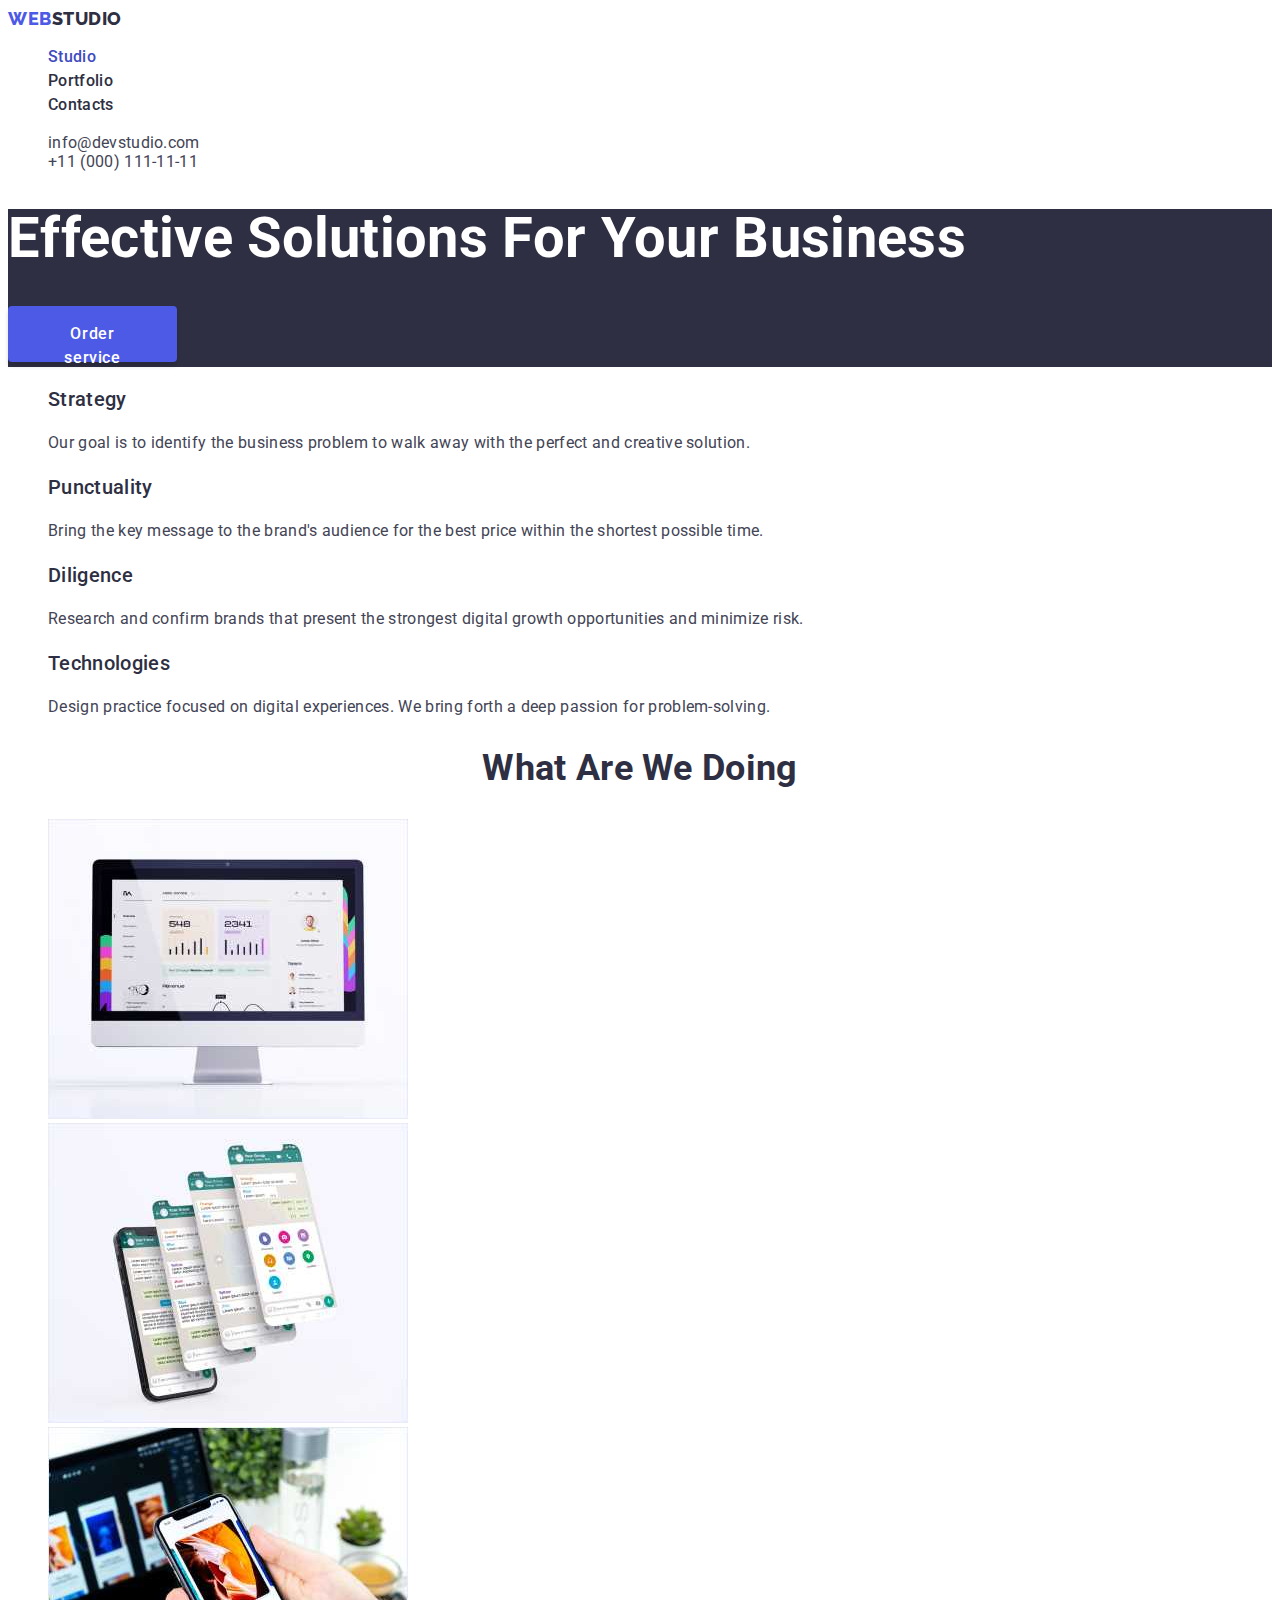
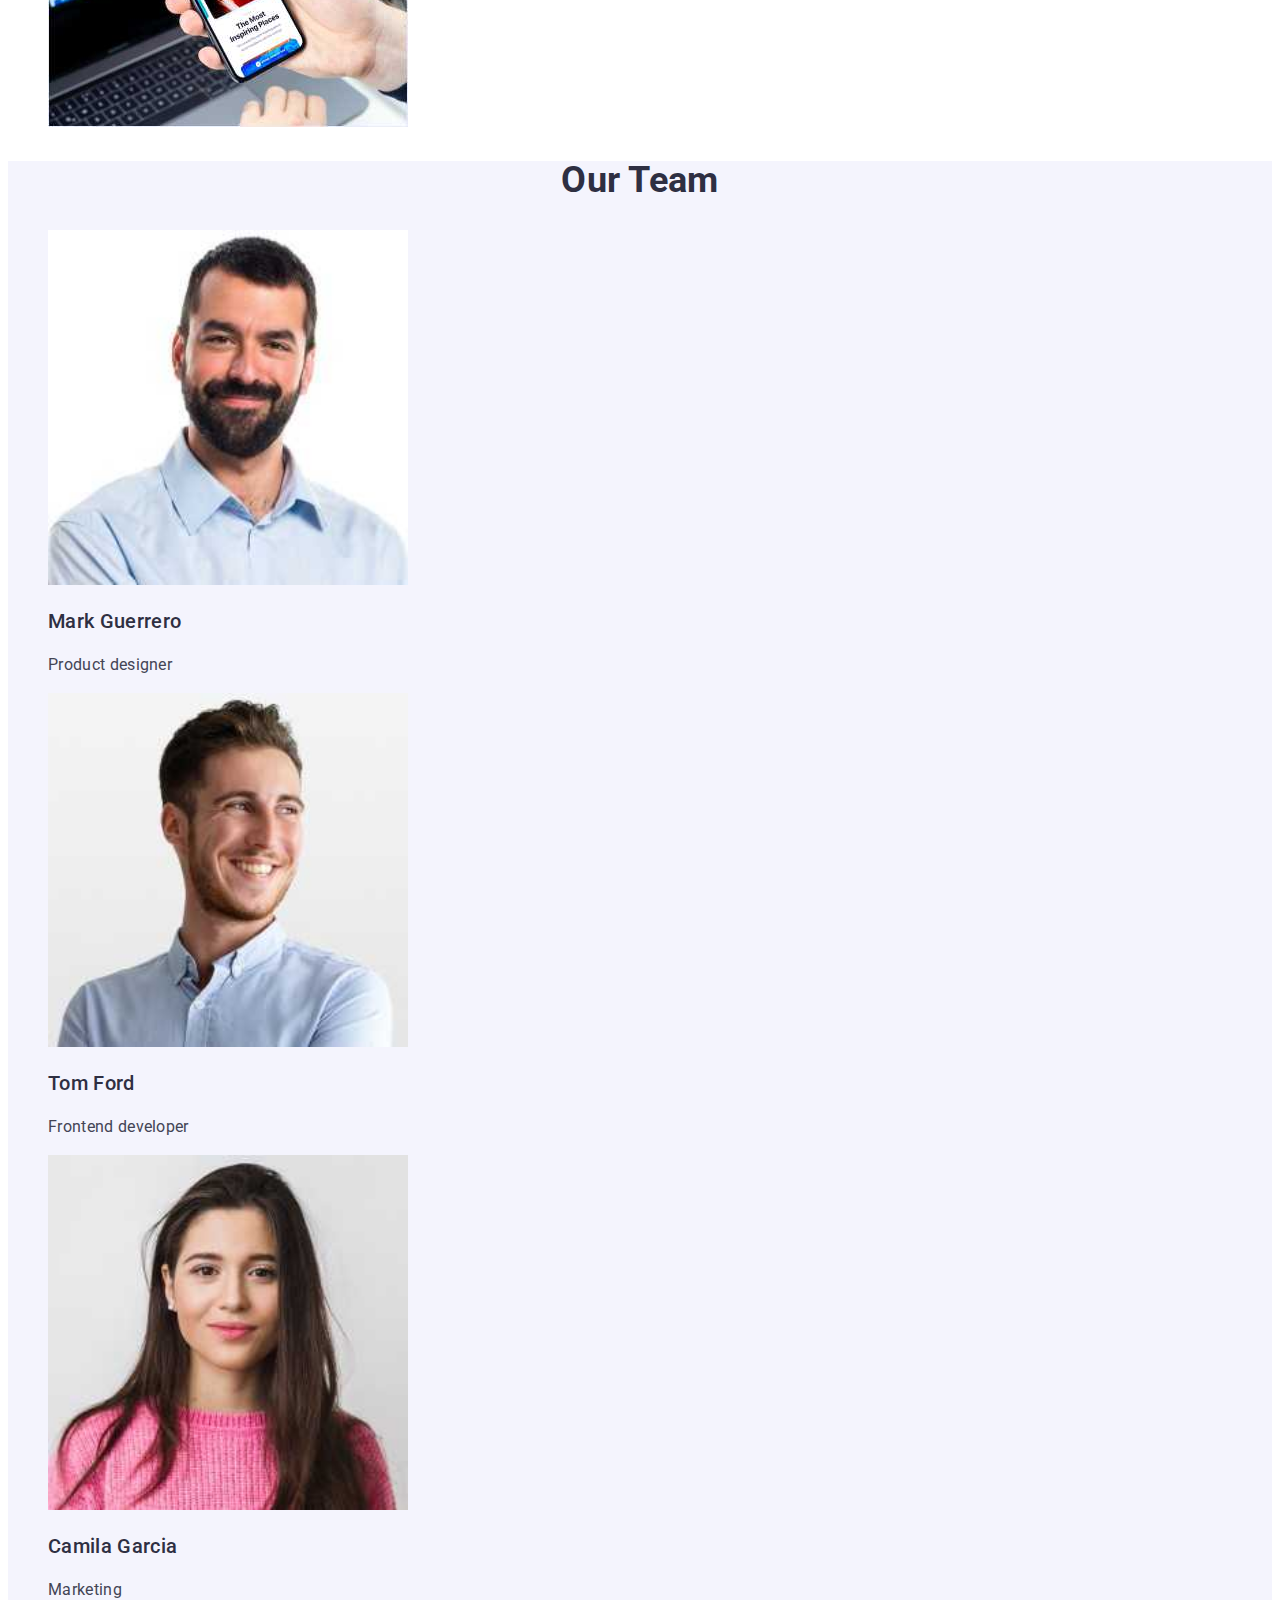
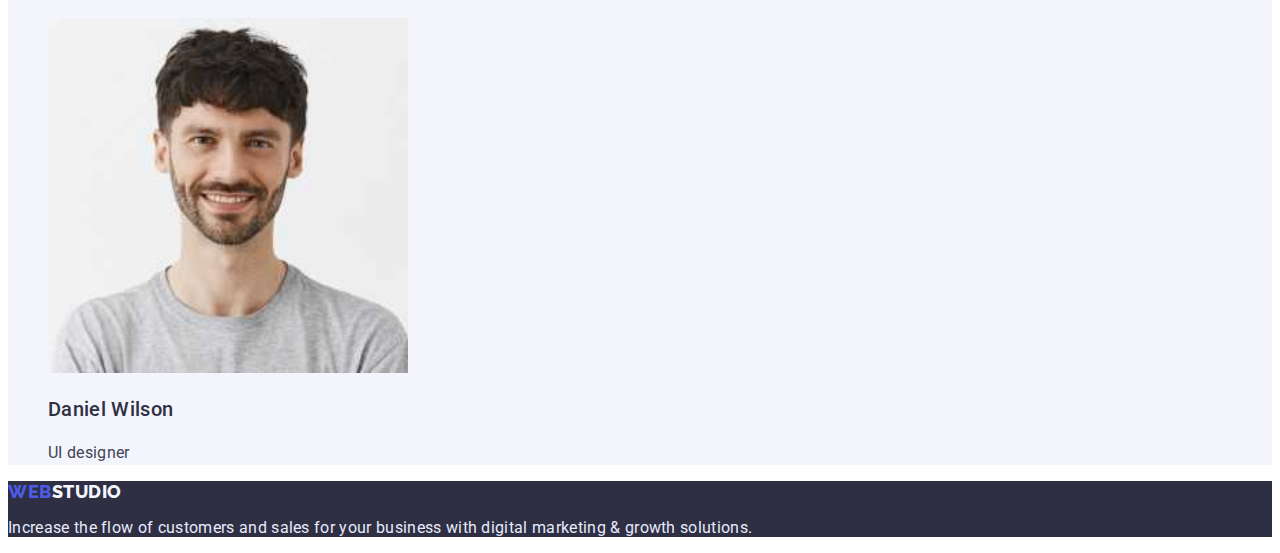
<file: index.html>
<!DOCTYPE html>
<html lang="en">

<head>
  <meta charset="UTF-8">
  <meta http-equiv="X-UA-Compatible" content="IE=edge">
  <meta name="viewport" content="width=device-width, initial-scale=1.0">
  <title>Web studio</title>
  <link href="https://fonts.googleapis.com" rel="preconnect">
  <link href="https://fonts.gstatic.com" rel="preconnect" crossorigin>
  <link href="https://fonts.googleapis.com/css2?family=Raleway:wght@800&family=Roboto:wght@400;500;700&display=swap"
    rel="stylesheet">
  <link href="./css/styles.css" rel="stylesheet">
</head>

<body>

  <header>
    <nav>
      <!-- logo -->
      <a class="logo" href="./index.html"><span class="logo-web">WEB</span>STUDIO</a>
      <ul class="site-nav list">
        <li><a class="link current" href="#">Studio</a></li>
        <li><a class="link" href="./portfolio.html">Portfolio</a></li>
        <li><a class="link" href="#">Contacts</a></li>
      </ul>
      <address>
        <ul class="contacts-list list">
          <li><a class="link" href="mailto:info@devstudio.com">info@devstudio.com</a></li>
          <li><a class="link" href="tel:+110001111111">+11 (000) 111-11-11</a></li>
        </ul>
      </address>
    </nav>
  </header>

  <main>
    <section class="hero">
      <h1 class="hero-slogan">Effective solutions for your business</h1>
      <button class="order-button btn" type="button">Order service</button>
    </section>

    <section class="advantages-block selection">
      <h2 hidden>Our advantages</h2>
      <ul class="advantages-list list">
        <li class="advantages-item">
          <h3 class="subtitle">Strategy</h3>
          <p class="text">Our goal is to identify the business problem to walk away with the perfect and
            creative solution.</p>
        </li>
        <li class="advantages-item">
          <h3 class="subtitle">Punctuality</h3>
          <p class="text">Bring the key message to the brand's audience for the best price within the
            shortest possible time.</p>
        </li>
        <li class="advantages-item">
          <h3 class="subtitle">Diligence</h3>
          <p class="text">Research and confirm brands that present the strongest digital growth opportunities
            and minimize risk.</p>
        </li>
        <li class="advantages-item">
          <h3 class="subtitle">Technologies</h3>
          <p class="text">Design practice focused on digital experiences. We bring forth a deep passion for
            problem-solving.
          </p>
        </li>
      </ul>
    </section>

    <section class="works-block selection">
      <h2 class="title">What are we doing</h2>
      <ul class="works-list list">
        <li>
          <img class="works-item" src=" ./images/what-are-we-doing1.jpg" alt="Desktop" width="360">
        </li>
        <li>
          <img class="works-item" src="./images/what-are-we-doing2.jpg" alt="SmartPhone" width="360">
        </li>
        <li>
          <img class="works-item" src="./images/what-are-we-doing3.jpg" alt="Phablet" width="360">
        </li>
      </ul>
    </section>

    <section class="team-block selection">
      <h2 class="title">Our team</h2>
      <ul class="team-list list">
        <li>
          <img class="team-item" src="./images/team-card1.jpg" width="360" alt="Mark Guerrero">
          <h3 class="subtitle">Mark Guerrero</h3>
          <p class="text">Product designer</p>
        </li>
        <li>
          <img class="team-item" src="./images/team-card2.jpg" width="360" alt="Tom Ford">
          <h3 class="subtitle">Tom Ford</h3>
          <p class="text">Frontend developer</p>
        </li>
        <li>
          <img class="team-item" src="./images/team-card3.jpg" width="360" alt="Camila Garcia">
          <h3 class="subtitle">Camila Garcia</h3>
          <p class="text">Marketing</p>
        </li>
        <li>
          <img class="team-item" src="./images/team-card4.jpg" width="360" alt="Daniel Wilson">
          <h3 class="subtitle">Daniel Wilson</h3>
          <p class="text">UI designer</p>
        </li>
      </ul>
    </section>
  </main>

  <footer class="footer">
    <a class="logo" href="./index.html"><span class="logo-web">WEB</span>STUDIO</a>
    <p class="motto">Increase the flow of customers and sales for your business with digital marketing & growth
      solutions.</p>
  </footer>
</body>

</html>
</file>
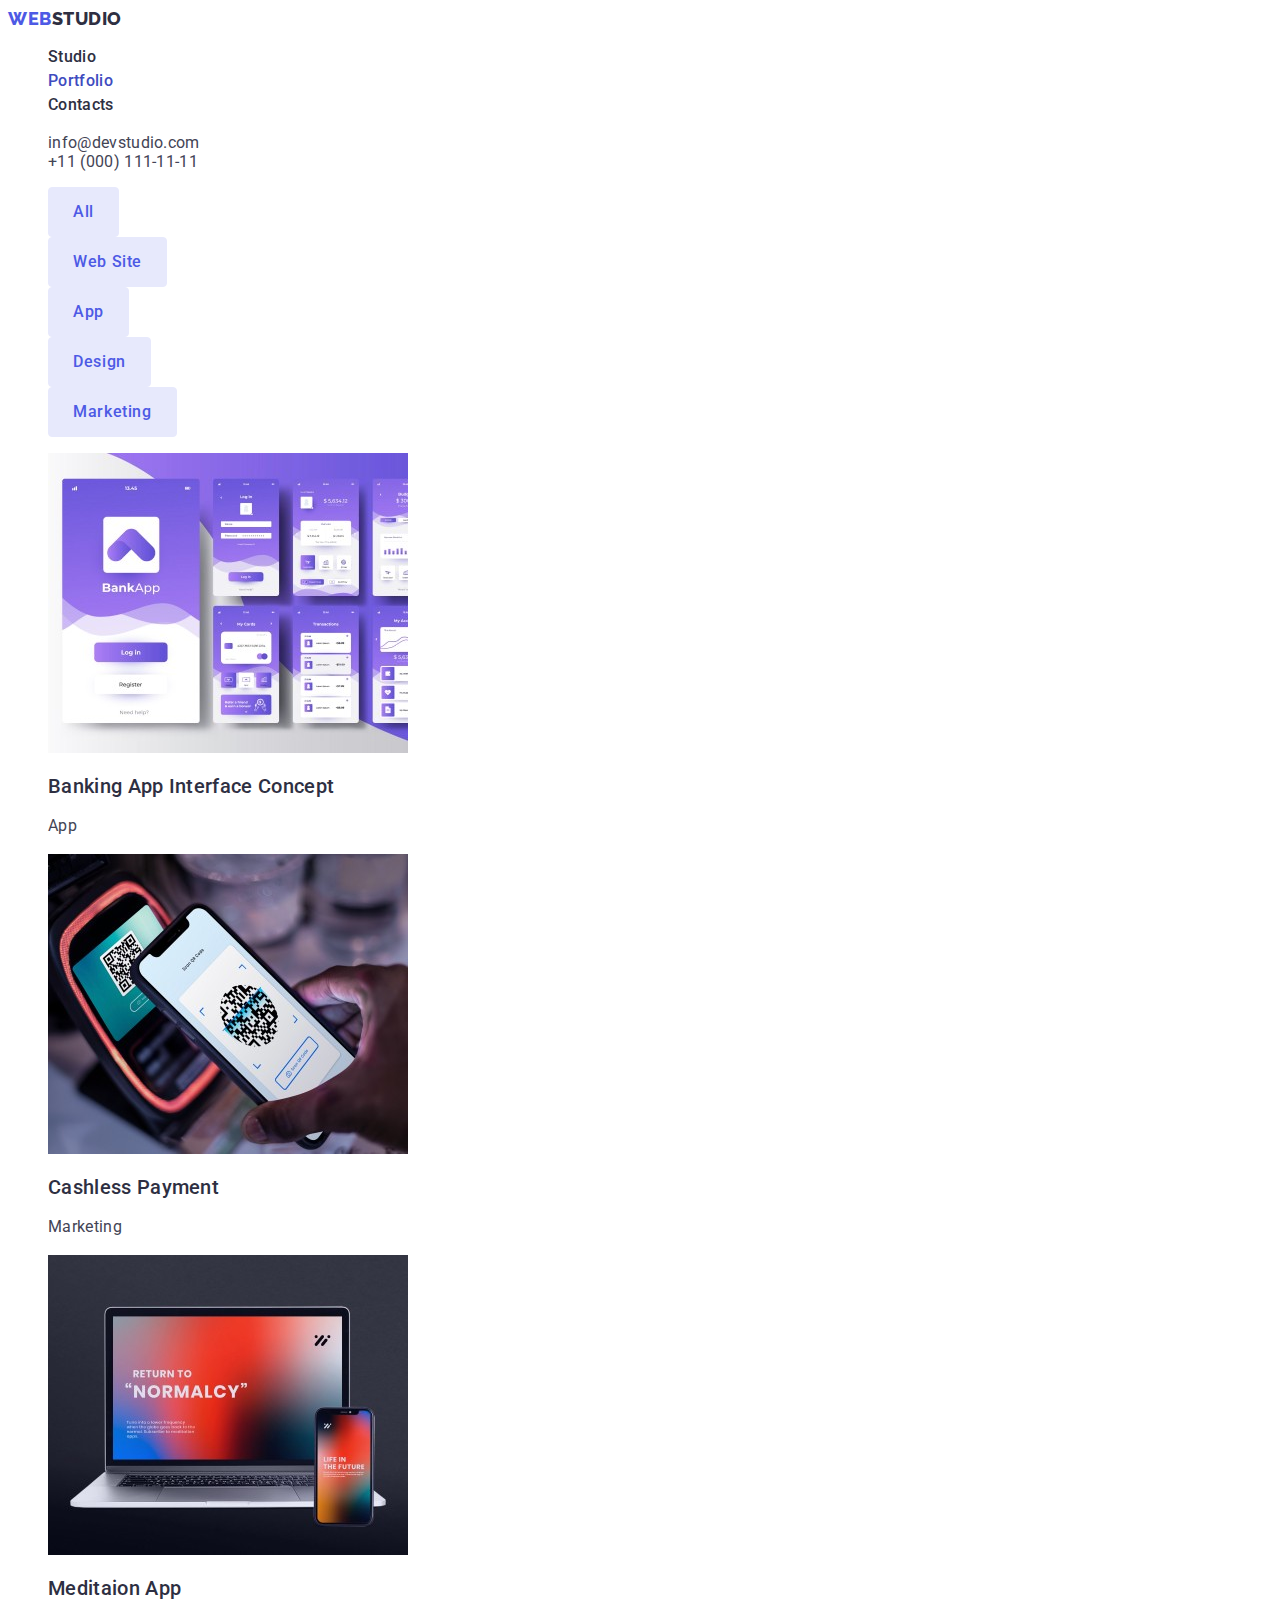
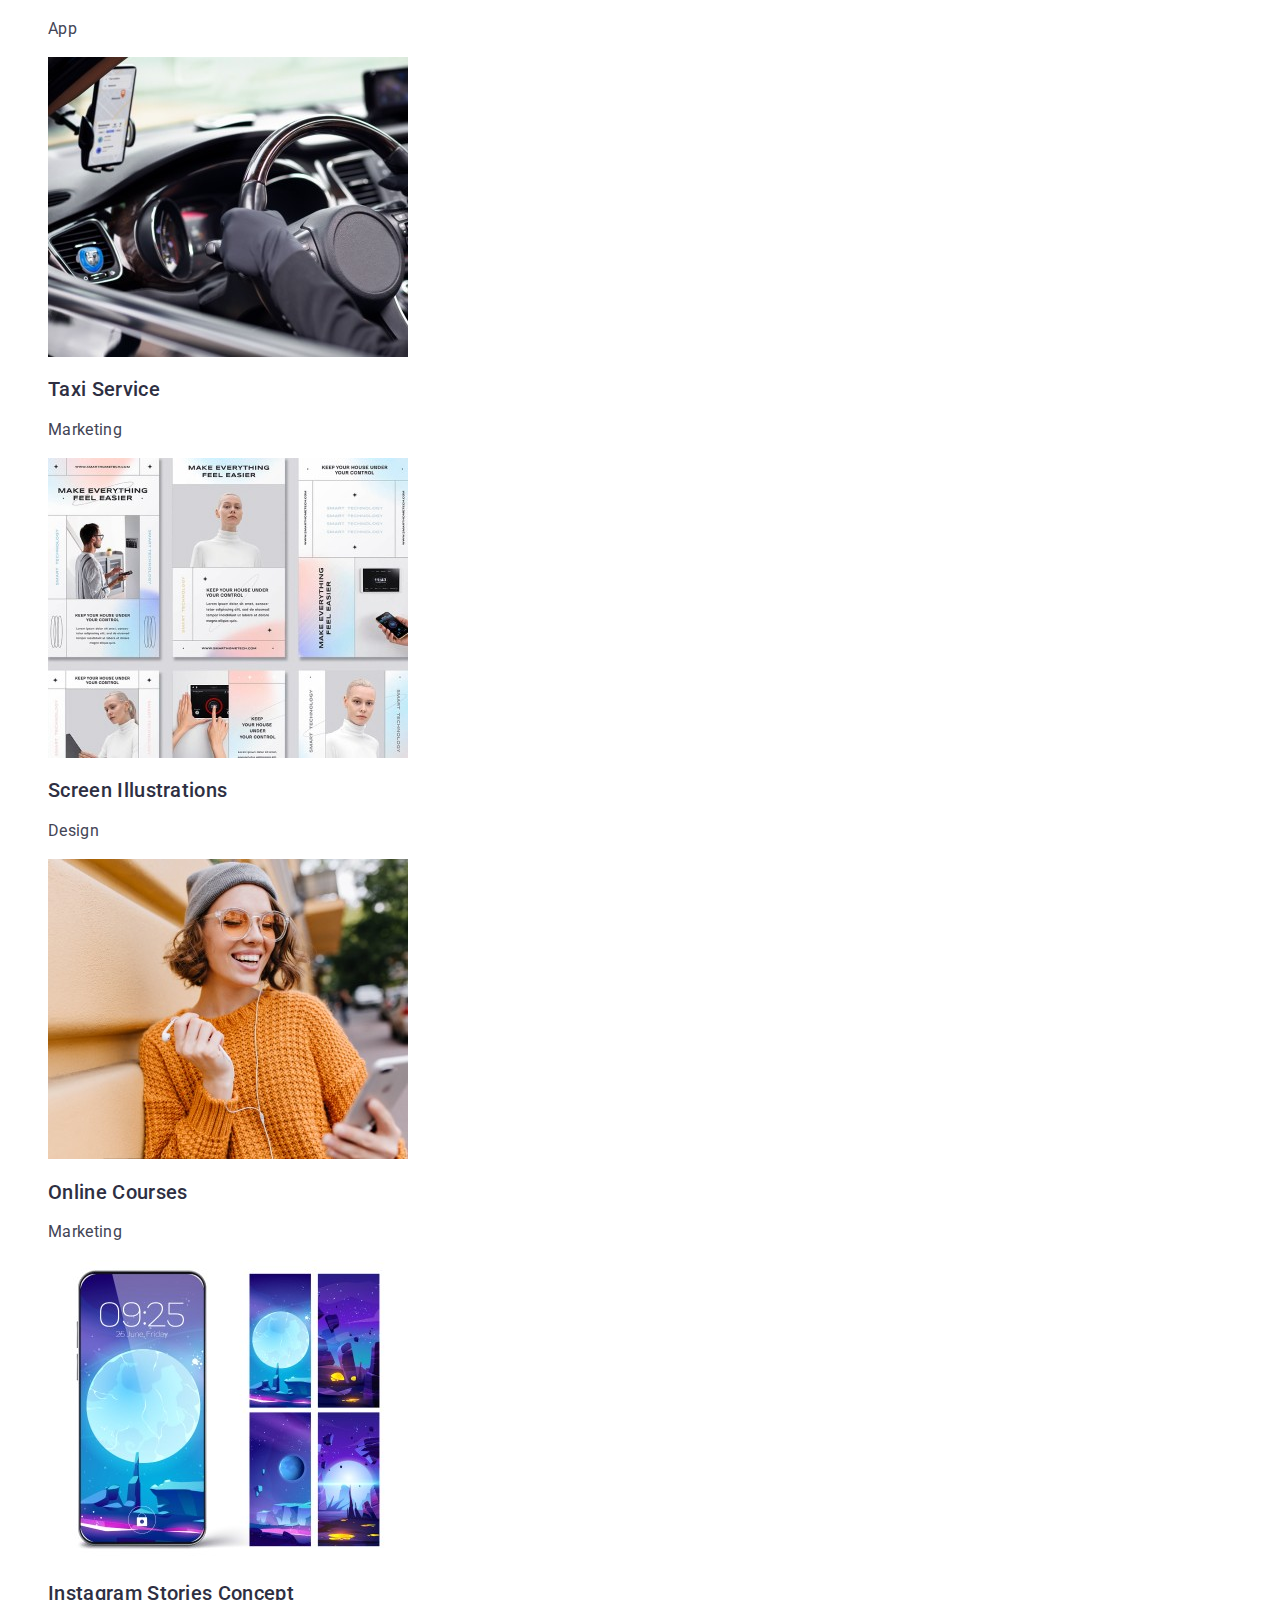
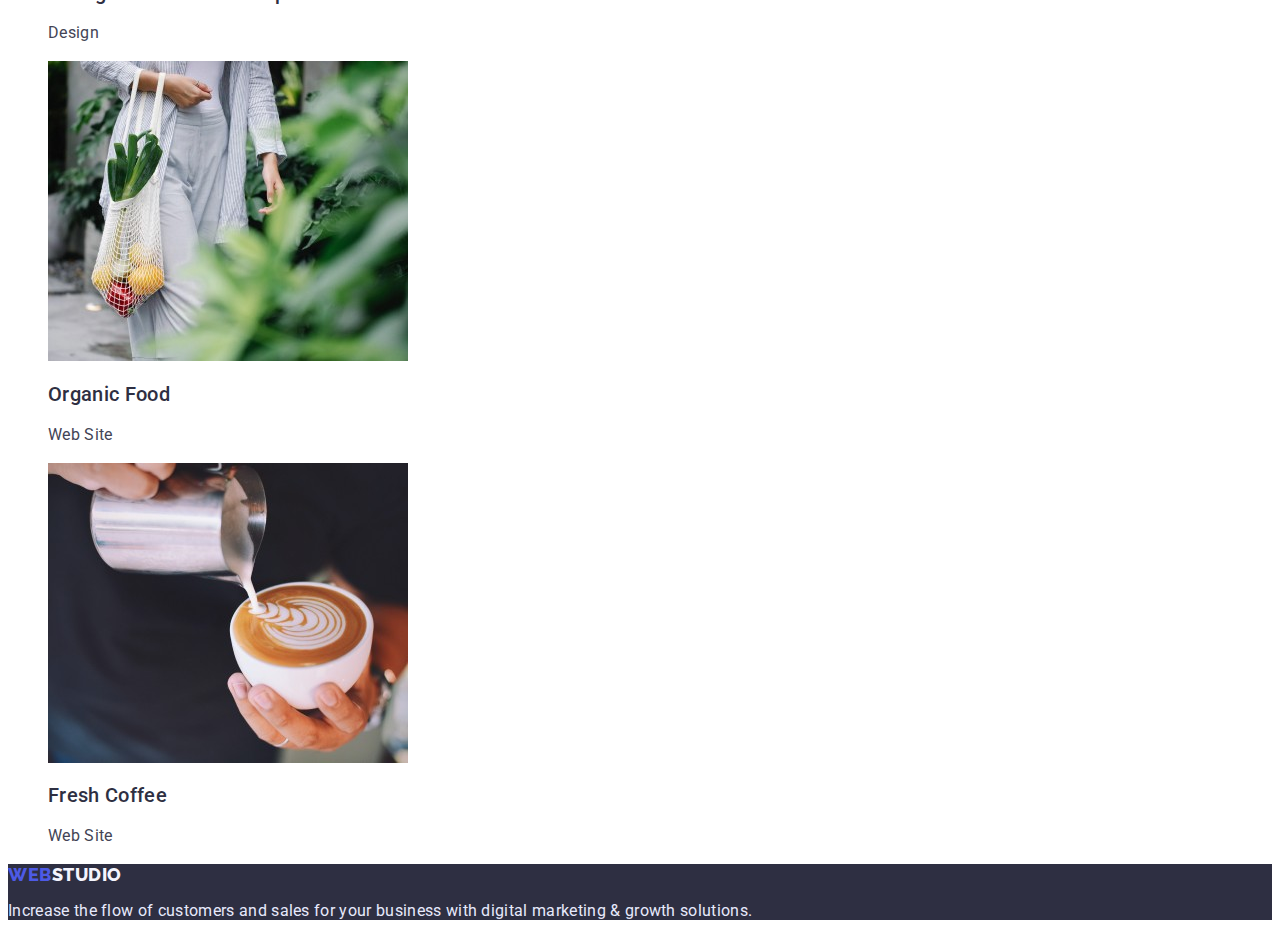
<file: portfolio.html>
<!DOCTYPE html>
<html lang="en">

<head>
  <meta charset="UTF-8">
  <meta http-equiv="X-UA-Compatible" content="IE=edge">
  <meta name="viewport" content="width=device-width, initial-scale=1.0">
  <title>Web studio</title>
  <link rel="preconnect" href="https://fonts.googleapis.com">
  <link rel="preconnect" href="https://fonts.gstatic.com" crossorigin>
  <link href="https://fonts.googleapis.com/css2?family=Raleway:wght@800&family=Roboto:wght@400;500;700;900&display=swap"
    rel="stylesheet">
  <link rel="stylesheet" href="./css/styles.css">
</head>

<body>
  <header>
    <nav>
      <!-- logo -->
      <a class="logo" href="./index.html"><span class="logo-web">WEB</span>STUDIO</a>
      <ul class="site-nav list">
        <li><a class="link" href="./index.html">Studio</a></li>
        <li><a class="link current" href="#">Portfolio</a></li>
        <li><a class="link" href="#">Contacts</a></li>
      </ul>
      <address>
        <ul class="contacts-list list">
          <li><a class="link" href="mailto:info@devstudio.com">info@devstudio.com</a></li>
          <li><a class="link" href="tel:+110001111111">+11 (000) 111-11-11</a></li>
        </ul>
      </address>
    </nav>
  </header>

  <main>
    <section>
      <h1 hidden>Our portfolio</h1>
      <ul class="categories-btn-list list">
        <li class="categories-btn-item">
          <button class="categories-btn btn" type="button">All</button>
        </li>
        <li class="categories-btn-item">
          <button class="categories-btn btn" type="button">Web Site</button>
        </li>
        <li class="categories-btn-item">
          <button class="categories-btn btn" type="button">App</button>
        </li>
        <li class="categories-btn-item">
          <button class="categories-btn btn" type="button">Design</button>
        </li>
        <li class="categories-btn-item">
          <button class="categories-btn btn" type="button">Marketing</button>
        </li>
      </ul>
      <ul class="works-items list">
        <li class="works-item">
          <a class="link" href="#">
            <img src="./images/app1.jpg" alt="Banking App Interface Concept">
            <h2 class="subtitle">Banking App Interface Concept</h2>
            <p class="text">App</p>
          </a>
        </li>
        <li class="works-item">
          <a class="link" href="#">
            <img src="./images/marketing1.jpg" alt="Payment by a smartphone using a QR code">
            <h2 class="subtitle">Cashless Payment</h2>
            <p class="text">Marketing</p>
          </a>
        </li>
        <li class="works-item">
          <a class="link" href="#">
            <img src="./images/app2.jpg" alt="Meditaion App for PC and smartfone">
            <h2 class="subtitle">Meditaion App</h2>
            <p class="text">App</p>
          </a>
        </li>
        <li class="works-item">
          <a class="link" href="#">
            <img src="./images/marketing2.jpg" alt="Taxi driver at work">
            <h2 class="subtitle">Taxi Service</h2>
            <p class="text">Marketing</p>
          </a>
        </li>
        <li class="works-item">
          <a class="link" href="#">
            <img src="./images/desing1.jpg" alt="Screen Illustrations">
            <h2 class="subtitle">Screen Illustrations</h2>
            <p class="text">Design</p>
          </a>
        </li>
        <li class="works-item">
          <a class="link" href="#">
            <img src="./images/marketing3.jpg" alt="A young woman looks into a smartphone smiling">
            <h2 class="subtitle">Online Courses</h2>
            <p class="text">Marketing</p>
          </a>
        </li>
        <li class="works-item">
          <a class="link" href="#">
            <img src="./images/desing2.jpg" alt="Instagram Stories Concept">
            <h2 class="subtitle">Instagram Stories Concept</h2>
            <p class="text">Design</p>
          </a>
        </li>
        <li class="works-item">
          <a class="link" href="#">
            <img src="./images/web-site1.jpg" alt=">Organic Food in the product mesh">
            <h2 class="subtitle">Organic Food</h2>
            <p class="text">Web Site</p>
          </a>
        </li>
        <li class="works-item">
          <a class="link" href="#">
            <img src="./images/web-site2.jpg" alt="Beautifully brewed coffee">
            <h2 class="subtitle">Fresh Coffee</h2>
            <p class="text">Web Site</p>
          </a>
        </li>
      </ul>
    </section>
  </main>
  <footer class="footer">
    <a class="logo" href="./index.html"><span class="logo-web">WEB</span>STUDIO</a>
    <p class="motto">Increase the flow of customers and sales for your business with digital marketing & growth
      solutions.</p>
  </footer>
</body>

</html>
</file>
<file: css/styles.css>
:root {
    --main-color: #434455;
    --second-color: #2e2f42;
    --accent-color: #4d5ae5;
    --second-accent-color: #404bbf;
    --background-color: #ffffff;
    --main-white-color: #e7e9fc;
    --light-gray-color: #f4f4fd;
}
body {
    background-color: var(--background-color);
    color: var(--main-color);
    font-family: Roboto, sans-serif;
    letter-spacing: 0.02em;
    /* font-size: 16px; */
}

.list {
    list-style: none;
}

.logo {
    font-weight: 800;
    letter-spacing: 0.03em;
    text-align: left;
    text-decoration: none;
    color: var(--second-color);
    font-family: Raleway, sans-serif;
    font-size: 18px;
    line-height: 1.17;
}

.works-item :active {
    color: inherit;
}

.logo-web {
    color: var(--accent-color);
}

.site-nav a {
    font-weight: 500;
    line-height: 1.5;
    color: var(--second-color);
}

.link {
    text-decoration: none;
}

.site-nav .link:hover,
.site-nav .link:focus,
.site-nav .link.current,
.contacts-list .link:hover,
.contacts-list .link:focus {
    color: var(--second-accent-color);
}

.hero {
    background-color: var(--second-color);
}

.hero-slogan {
    font-size: 56px;
    color: var(--background-color);
    text-transform: capitalize;
    font-weight: 700;
    line-height: 1.07;
}

.title {
    font-weight: 700;
    font-size: 36px;
    line-height: 1.11;
    text-align: center;
    text-transform: capitalize;
    color: var(--second-color);
}

/* .ours-works a {
    color: var(--second-color);
} */

/* .selection {} */

.order-button:hover,
.order-button:focus {
    background-color: var(--second-accent-color);
}

.btn {
    border: none;
    font-weight: 500;
    line-height: 1.5;
    border-radius: 4px;
    cursor: pointer;
    letter-spacing: 0.04em;
    font-size: inherit;
    font-family: inherit;
}

.order-button {
    color: var(--background-color);
    background-color: var(--accent-color);
    padding: 16px 32px;
    width: 169px;
    height: 56px;
    box-shadow: 0px 4px 4px rgba(0, 0, 0, 0.15);
}

.categories-btn {
    color: var(--accent-color);
    background-color: var(--main-white-color);
    padding: 12px 24px;
    border: 1px solid var(--main-white-color);
}

.categories-btn:hover,
.categories-btn:focus {
    color: #ffffff;
    background-color: var(--second-accent-color);
    border: none;
}

.footer {
    background-color: var(--second-color);
}

.footer .logo {
    color: var(--light-gray-color);
}

.text {
    line-height: 1.5;
    color: var(--main-color);
}

.motto {
    color: var(--main-white-color);
}

.contacts-list a {
    font-style: normal;
    color: var(--main-color);
}

.subtitle {
    font-weight: 500;
    font-size: 20px;
    line-height: 1.2;
    color: var(--second-color);
}

.team-block {
    background-color: var(--light-gray-color);
}
</file>
